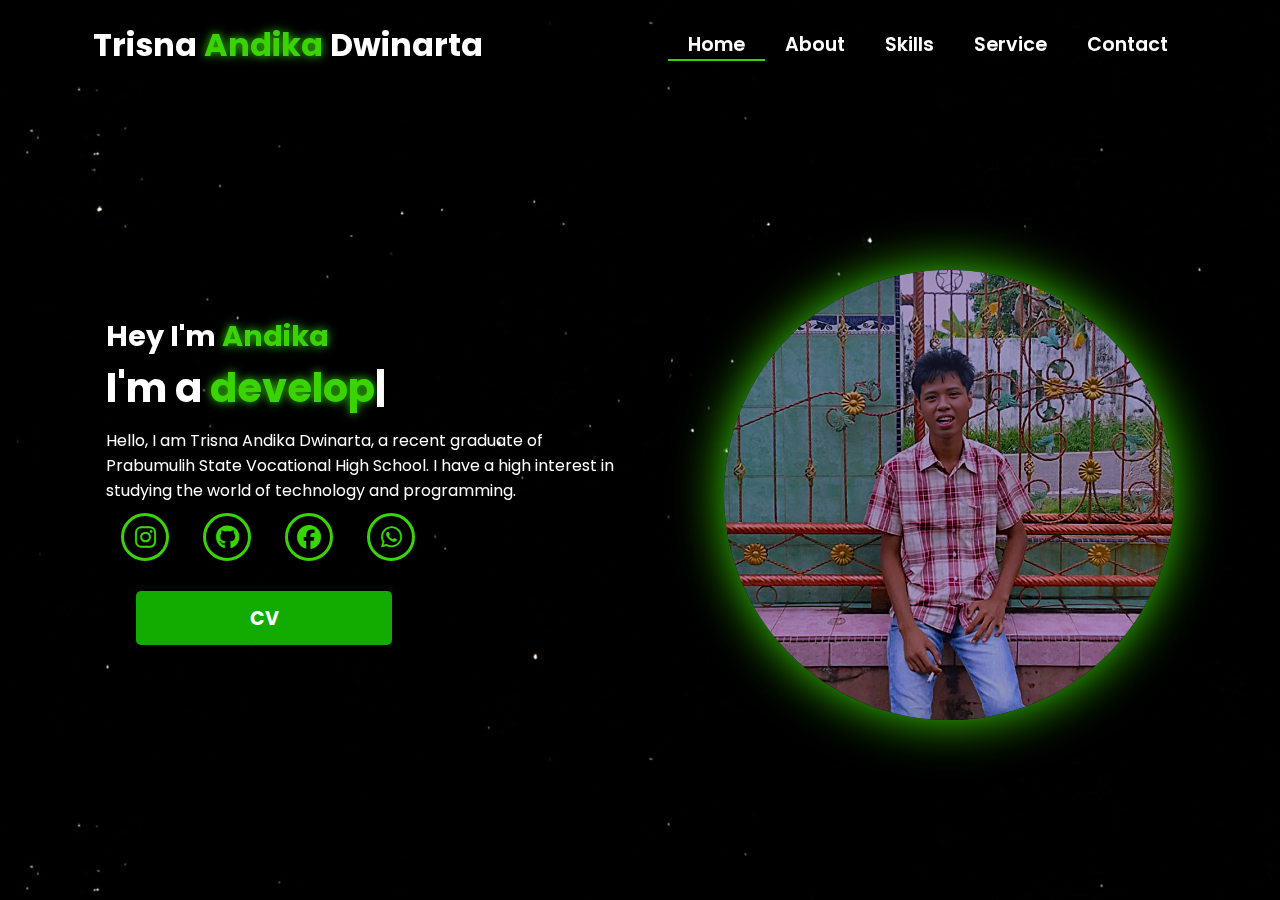
<file: index.html>
<!DOCTYPE html>
<html lang="en">
  <head>
    <!-- Pengaturan karakter encoding untuk mendukung semua karakter Unicode -->
    <meta charset="UTF-8" />

    <!-- Pengaturan viewport untuk responsivitas pada perangkat mobile -->
    <meta name="viewport" content="width=device-width, initial-scale=1.0" />

    <!-- 
      Import Font Awesome untuk ikon sosial media dan navigasi
      Versi 6.5.1 dipilih untuk fitur dan ikon terbaru 
    -->
    <link
      rel="stylesheet"
      href="https://cdnjs.cloudflare.com/ajax/libs/font-awesome/6.5.1/css/all.min.css"
    />
    <link rel="shortcut icon" href="img/zoro.jpg" type="image/x-icon" />

    <!-- 
      Import AOS (Animate On Scroll) library
      Digunakan untuk membuat animasi scroll yang menarik 
    -->
    <link rel="stylesheet" href="https://unpkg.com/aos@next/dist/aos.css" />

    <!-- Import file CSS custom untuk styling tambahan -->
    <link rel="stylesheet" href="css/style.css" />
    <title>Andika | Portfolio</title>
  </head>

  <body>
    <!-- 
      Navigation Section
      - Menggunakan sistem grid untuk layout
      - Includes logo dan menu navigasi
      - Responsive dengan hamburger menu untuk mobile 
    -->
    <nav>
      <div class="nav-container">
        <!-- 
              Logo dengan animasi zoom-in
              data-aos-duration: 1500ms untuk animasi yang smooth 
            -->
        <div class="logo" data-aos="zoom-in" data-aos-duration="1500">
          Trisna <span>Andika</span> Dwinarta
        </div>

        <!-- 
              Navigation Links
              - Menggunakan fade-up animation dengan delays bertingkat
              - Active class untuk halaman yang sedang aktif 
            -->
        <div class="links">
          <div
            class="link active"
            data-aos="fade-up"
            data-aos-duration="1500"
            data-aos-delay="100"
          >
            <a href="index.html">Home</a>
          </div>
          <div
            class="link"
            data-aos="fade-up"
            data-aos-duration="1500"
            data-aos-delay="200"
          >
            <a href="about.html">About</a>
          </div>
          <div
            class="link"
            data-aos="fade-up"
            data-aos-duration="1500"
            data-aos-delay="300"
          >
            <a href="skill.html">Skills</a>
          </div>
          <div
            class="link"
            data-aos="fade-up"
            data-aos-duration="1500"
            data-aos-delay="400"
          >
            <a href="service.html">Service</a>
          </div>
          <div
            class="link"
            data-aos="fade-up"
            data-aos-duration="1500"
            data-aos-delay="500"
          >
            <a href="contact.html">Contact</a>
          </div>
        </div>
      </div>

      <!-- 
          Hamburger Menu Icon
          - Muncul pada tampilan mobile
          - Menggunakan Font Awesome icon
          - onClick handler untuk membuka menu 
        -->
      <i class="fa-solid fa-bars hamburg" onclick="hamburg()"></i>

      <!-- 
          Dropdown Menu untuk Mobile
          - Berisi link navigasi yang sama
          - Muncul ketika hamburger menu diklik
          - Includes tombol close (x) 
        -->
      <div class="dropdown">
        <div class="links">
          <a href="index.html">Home</a>
          <a href="about.html">About</a>
          <a href="skill.html">Skills</a>
          <a href="service.html">Service</a>
          <a href="contact.html">Contact</a>
          <i class="fa-solid fa-xmark cancel" onclick="cancel()"></i>
        </div>
      </div>
    </nav>

    <!-- 
      Main Content Section
      - Menggunakan grid untuk layout dua kolom
      - Includes teks intro dan gambar profil 
    -->
    <section>
      <div class="main-container">
        <!-- 
              Content Container
              - Berisi heading, typewriter effect, dan social links
              - Setiap elemen memiliki animasi AOS yang berbeda 
            -->
        <div class="content">
          <!-- Heading dengan fade-left animation -->
          <h1
            data-aos="fade-left"
            data-aos-duration="1500"
            data-aos-delay="700"
          >
            Hey I'm <span>Andika</span>
          </h1>

          <!-- 
                  Typewriter Effect
                  - Menggunakan JavaScript untuk animasi ketik
                  - Fade-right animation untuk container 
                -->
          <div
            data-aos="fade-right"
            data-aos-duration="1500"
            data-aos-delay="900"
            class="typewriter"
          >
            I'm a <span class="typewriter-text"></span><label for="">|</label>
          </div>

          <!-- Paragraf deskripsi dengan flip-down animation -->
          <p
            data-aos="flip-down"
            data-aos-duration="1500"
            data-aos-delay="1100"
          >
            Hello, I am Trisna Andika Dwinarta, a recent graduate of Prabumulih
            State Vocational High School. I have a high interest in studying the
            world of technology and programming.
          </p>

          <!-- 
                  Social Media Links
                  - Menggunakan Font Awesome icons
                  - Fade-up animation dengan delays bertingkat 
                -->
          <div class="social-links">
            <a
              href="https://instagram.com/andika.instaa"
              target="_blank"
              data-aos="fade-up"
              data-aos-duration="1500"
              data-aos-delay="1300"
              ><i class="fa-brands fa-instagram"></i
            ></a>
            <a
              href="https://www.github.com/trisnaand1ka"
              target="_blank"
              data-aos="fade-up"
              data-aos-duration="1500"
              data-aos-delay="1400"
              ><i class="fa-brands fa-github"></i
            ></a>
            <a
              href="https://www.facebook.com/trisnaandikaaa?locale=id_ID"
              target="_blank"
              data-aos="fade-up"
              data-aos-duration="1500"
              data-aos-delay="1500"
              ><i class="fa-brands fa-facebook"></i
            ></a>
            <a
              href="https://wa.me/6283874185672"
              target="_blank"
              data-aos="fade-up"
              data-aos-duration="1500"
              data-aos-delay="1600"
              ><i class="fa-brands fa-whatsapp"></i
            ></a>
          </div>

          <!-- 
                  Download CV Button
                  - Zoom-out animation dengan delay terpanjang
                  - Styling didefinisikan di CSS 
                -->
          <div
            class="btn"
            data-aos="zoom-out"
            data-aos-duration="1500"
            data-aos-delay="1800"
          >
            <a href="https://trisnaand1ka.github.io/cvResume/" target="_blank">
              <button>CV</button>
            </a>
          </div>
        </div>

        <!-- 
              Image Container
              - Menggunakan zoom-in animation
              - Durasi lebih panjang (3000ms) untuk efek dramatic 
            -->
        <div class="image" data-aos="zoom-in" data-aos-duration="3000">
          <img src="img/zoro.jpg" alt="" />
        </div>
      </div>
    </section>

    <!-- 
      Script Imports
      - AOS library untuk animasi
      - Custom JavaScript untuk fungsionalitas tambahan 
    -->
    <script src="https://unpkg.com/aos@next/dist/aos.js"></script>
    <script>
      // Inisialisasi AOS dengan offset 0 untuk trigger tepat waktu
      AOS.init({ offset: 0 });
    </script>
    <script src="./js/script.js"></script>
  </body>
</html>
</file>
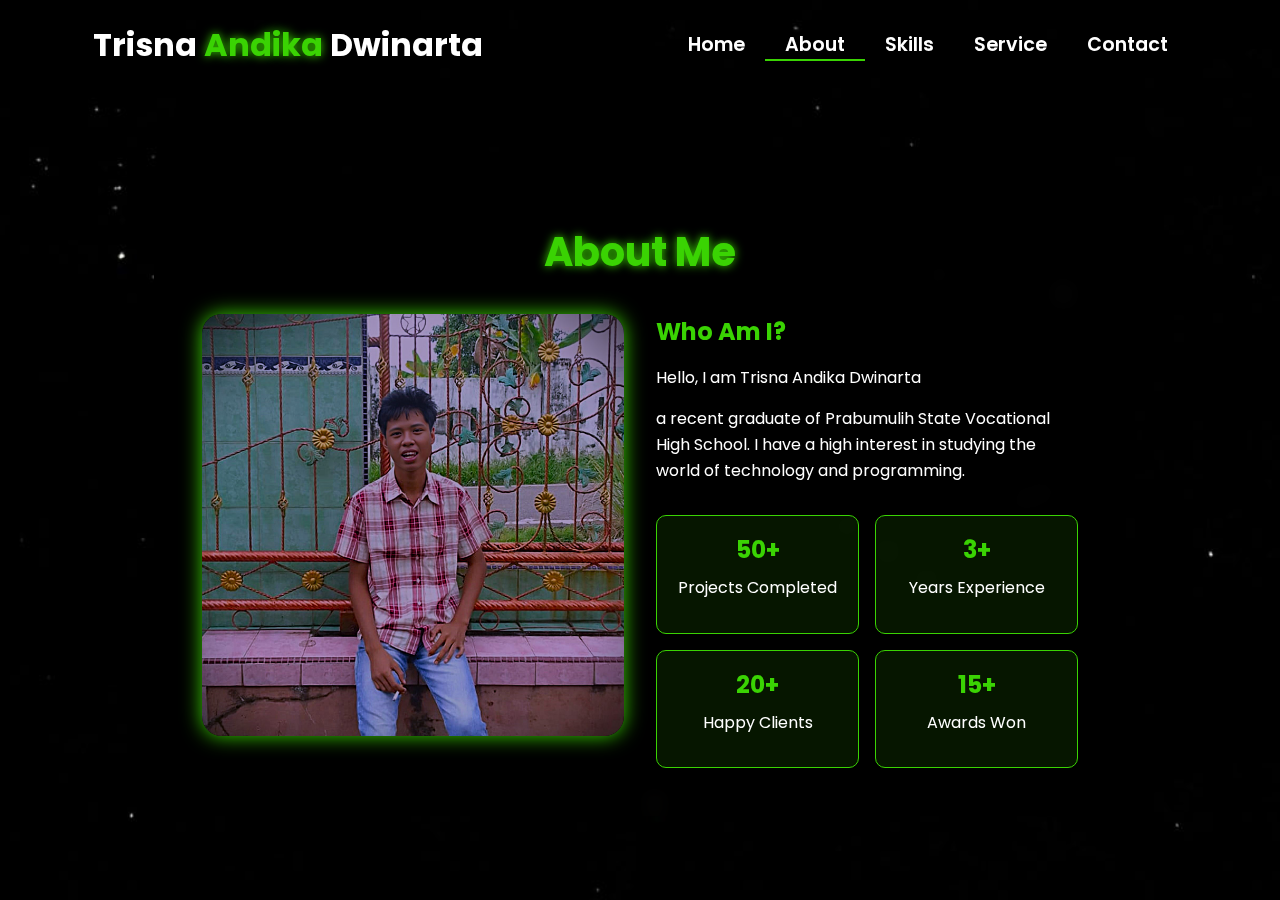
<file: about.html>
<!-- Subscribe Tamzidan Madiyin di YouTube -->

<!DOCTYPE html>
<html lang="en">

<head>
    <meta charset="UTF-8">
    <meta name="viewport" content="width=device-width, initial-scale=1.0">

    <!-- Link ke Font Awesome untuk ikon -->
    <link rel="stylesheet" href="https://cdnjs.cloudflare.com/ajax/libs/font-awesome/6.5.1/css/all.min.css">
    <link rel="shortcut icon" href="img/zoro.jpg" type="image/x-icon" />

    <!-- Link ke library animasi AOS -->
    <link rel="stylesheet" href="https://unpkg.com/aos@next/dist/aos.css" />

    <!-- CSS internal untuk styling halaman -->
    <style>
        /* 
          Import Google Font Poppins
          Font weight yang diimport: 100, 200, 300, 400, 500, 600 
        */
        @import url("https://fonts.googleapis.com/css2?family=Poppins:wght@100;200;300;400;500;600&display=swap");

        /* Reset CSS dan pengaturan default */
        * {
            padding: 0;
            margin: 0;
            font-family: "Poppins", sans-serif;
            box-sizing: border-box;
        }

        /* 
          Styling untuk body
          - Menggunakan background image
          - Cover seluruh viewport
          - Mencegah horizontal scroll
        */
        body {
            width: 100%;
            min-height: 100vh;
            background-image: url("./img/background.jpg");
            background-size: cover;
            overflow-x: hidden;
            position: relative;
        }

        /* 
          Navbar styling
          - Fixed height 10vh
          - Posisi relative untuk positioning yang tepat
          - z-index tinggi agar selalu di atas konten lain
        */
        nav {
            width: 100%;
            height: 10vh;
            position: sticky;
            position: relative;
            /* Ubah dari sticky ke relative */
            z-index: 1000;
            /* Tambahkan z-index tinggi untuk nav */
        }

        /* Container untuk konten navbar */
        .nav-container {
            width: 100%;
            height: 100%;
            display: flex;
            justify-content: space-around;
            align-items: center;
        }

        /* 
          Logo styling
          - Warna putih dengan ukuran 2rem
          - Text shadow untuk efek glow pada span 
        */
        .logo {
            color: white;
            font-size: 2rem;
            font-weight: bold;
        }

        .logo span {
            color: rgb(58, 211, 3);
            text-shadow: 0 0 10px rgb(58, 211, 3);
        }

        /* 
          Hamburger dan Cancel button styling
          - Hanya muncul di mobile view
          - Posisi absolute di kanan atas
        */
        .hamburg,
        .cancel {
            cursor: pointer;
            position: absolute;
            right: 15px;
            top: 10px;
            color: white;
            display: none;
            font-size: clamp(2.5rem, 0.5rem + 5vw, 3rem);
        }

        /* 
          Navigation links container
          - Flex layout untuk alignment horizontal
        */
        .nav-container .links {
            display: flex;
        }

        /* 
          Individual navigation links
          - Spacing dan styling untuk tiap link
          - Hover effect dengan border bottom
        */
        .nav-container .links a {
            font-size: 1.2rem;
            color: white;
            margin: 0 20px;
            text-decoration: none;
            font-weight: 550;
            transition: 0.3s linear;
        }

        .nav-container .links a:hover {
            color: rgb(58, 211, 3);
            border-bottom: 2px solid rgb(58, 211, 3);
        }

        /* Styling untuk link aktif */
        .nav-container .links .active {
            color: rgb(58, 211, 3);
            border-bottom: 2px solid rgb(58, 211, 3);
        }

        /* 
          Dropdown menu untuk mobile view
          - Fixed positioning dengan transform untuk animasi
          - Backdrop filter untuk efek blur
        */
        .dropdown {
            z-index: 1000;
            position: fixed;
            top: 0;
            left: 0;
            right: 0;
            transform: translateY(-500px);
            width: 100%;
            height: auto;
            backdrop-filter: blur(4px) brightness(40%);
            box-shadow: 0 0 20px black;
            transition: 0.2s linear;
        }

        .dropdown .links a {
            display: flex;
            color: white;
            text-decoration: none;
            padding: 15px 0;
            justify-content: center;
            align-items: center;
            transition: 0.2s linear;
        }

        .dropdown .links a:hover {
            background-color: rgb(58, 211, 3);
        }

        /* About Section Styles */
        .about-container {
            width: 100%;
            min-height: 90vh;
            display: flex;
            justify-content: center;
            align-items: center;
            padding: 2rem;
            position: relative;
            z-index: 1;
        }

        .about-content {
            width: 80%;
            max-width: 1200px;
            background: rgba(0, 0, 0, 0.7);
            backdrop-filter: blur(10px);
            border-radius: 20px;
            padding: 3rem;
            color: white;
            /* box-shadow: 0 0 30px rgba(58, 211, 3, 0.3); */
        }

        .about-header {
            text-align: center;
            margin-bottom: 2rem;
        }

        .about-header h1 {
            font-size: 2.5rem;
            color: rgb(58, 211, 3);
            text-shadow: 0 0 10px rgb(58, 211, 3);
            margin-bottom: 1rem;
        }

        .about-grid {
            display: grid;
            grid-template-columns: 1fr 1fr;
            gap: 2rem;
        }

        .about-image {
            width: 100%;
            aspect-ratio: 1;
            border-radius: 20px;
            overflow: hidden;
            box-shadow: 0 0 20px rgb(58, 211, 3);
        }

        .about-image img {
            width: 100%;
            height: 100%;
            object-fit: cover;
        }

        .about-text h2 {
            color: rgb(58, 211, 3);
            margin-bottom: 1rem;
        }

        .about-text p {
            line-height: 1.6;
            margin-bottom: 1rem;
        }

        .stats {
            display: grid;
            grid-template-columns: repeat(2, 1fr);
            gap: 1rem;
            margin-top: 2rem;
        }

        .stat-item {
            background: rgba(58, 211, 3, 0.1);
            padding: 1rem;
            border-radius: 10px;
            text-align: center;
            border: 1px solid rgb(58, 211, 3);
            cursor: pointer;
        }

        .stat-item h3 {
            color: rgb(58, 211, 3);
            font-size: 1.5rem;
            margin-bottom: 0.5rem;
        }

        .content-grid {
            display: grid;
            grid-template-columns: repeat(auto-fit, minmax(280px, 1fr));
            gap: 2rem;
            padding: 2rem 0;
        }

        .content-card {
            background: rgba(58, 211, 3, 0.1);
            border-radius: 15px;
            overflow: hidden;
            transition: all 0.3s ease;
            cursor: pointer;
        }

        .content-card:hover {
            transform: translateY(-5px);
            box-shadow: 0 5px 15px rgba(58, 211, 3, 0.3);
        }

        .card-image {
            width: 100%;
            height: 200px;
            overflow: hidden;
        }

        .card-image img {
            width: 100%;
            height: 100%;
            object-fit: cover;
        }

        .card-info {
            padding: 1.5rem;
        }

        .card-info h3 {
            color: rgb(58, 211, 3);
            margin-bottom: 0.5rem;
        }

        .card-info p {
            font-size: 0.9rem;
            margin-bottom: 1rem;
        }

        .card-info .technologies {
            display: flex;
            flex-wrap: wrap;
            gap: 0.5rem;
            margin-top: 1rem;
        }

        .technology-tag {
            background: rgba(58, 211, 3, 0.2);
            padding: 0.3rem 0.8rem;
            border-radius: 15px;
            font-size: 0.8rem;
            color: rgb(58, 211, 3);
        }

        .back-button {
            display: inline-block;
            padding: 0.8rem 1.5rem;
            background: rgb(58, 211, 3);
            color: white;
            border-radius: 5px;
            text-decoration: none;
            margin-bottom: 2rem;
            transition: all 0.3s ease;
        }

        .back-button:hover {
            background: rgb(45, 165, 2);
            transform: translateY(-2px);
        }

        .award-icon {
            font-size: 2rem;
            color: rgb(58, 211, 3);
            margin-bottom: 1rem;
        }

        .client-testimonial {
            font-style: italic;
            margin-top: 1rem;
            padding: 1rem;
            background: rgba(58, 211, 3, 0.05);
            border-radius: 10px;
        }



        @media (max-width: 884px) {
            .about-grid {
                grid-template-columns: 1fr;
            }

            nav .logo {
                position: absolute;
                top: 16px;
                left: 15px;
                font-size: 1.5rem;
            }

            .nav-container .links {
                display: none;
            }

            .hamburg,
            .cancel {
                display: block;
            }
        }

        @media (max-width: 440px) {
            .about-container {
                padding: 1rem;
            }

            .about-content {
                width: 95%;
                /* Memperbesar width untuk layar kecil */
                padding: 1.5rem;
            }

            .about-header h1 {
                font-size: 1.8rem;
                /* Mengurangi ukuran judul */
            }

            .about-text h2 {
                font-size: 1.4rem;
                /* Mengurangi ukuran sub-judul */
            }

            .about-text p {
                font-size: 0.9rem;
                /* Mengurangi ukuran teks */
                line-height: 1.4;
            }

            .about-image {
                width: 100%;
                max-height: 250px;
                /* Membatasi tinggi gambar */
            }

            .stats {
                grid-template-columns: repeat(2, 1fr);
                /* Tetap 2 kolom tapi lebih kecil */
                gap: 0.8rem;
            }

            .stat-item {
                padding: 0.8rem;
            }

            .stat-item h3 {
                font-size: 1.2rem;
                /* Mengurangi ukuran angka statistik */
            }

            .stat-item p {
                font-size: 0.8rem;
                /* Mengurangi ukuran teks statistik */
            }

            /* Menyesuaikan padding untuk link statistik */
            .stat-item a {
                padding: 0.5rem;
                display: block;
            }
        }
    </style>
    <title>About - Portfolio Website</title>
</head>

<body>

    <!-- Navigasi -->
    <nav>
        <div class="nav-container">
            <div class="logo" data-aos="zoom-in" data-aos-duration="1500">
                Trisna <span>Andika</span> Dwinarta
            </div>
            <div class="links">
                <div class="link" data-aos="fade-up" data-aos-duration="1500" data-aos-delay="100"><a
                        href="index.html">Home</a></div>
                <div class="link active" data-aos="fade-up" data-aos-duration="1500" data-aos-delay="200"><a
                        href="about.html">About</a></div>
                <div class="link" data-aos="fade-up" data-aos-duration="1500" data-aos-delay="300"><a
                        href="skill.html">Skills</a></div>
                <div class="link" data-aos="fade-up" data-aos-duration="1500" data-aos-delay="400"><a
                        href="service.html">Service</a></div>
                <div class="link" data-aos="fade-up" data-aos-duration="1500" data-aos-delay="500"><a
                        href="contact.html">Contact</a></div>
            </div>
        </div>
        <i class="fa-solid fa-bars hamburg" onclick="hamburg()"></i>
        <div class="dropdown">
            <div class="links">
                <a href="index.html">Home</a>
                <a href="about.html">About</a>
                <a href="skill.html">Skills</a>
                <a href="service.html">Service</a>
                <a href="contact.html">Contact</a>
                <i class="fa-solid fa-xmark cancel" onclick="cancel()"></i>
            </div>
        </div>
    </nav>

    <!-- Konten utama halaman About -->
    <div class="about-container">
        <div class="about-content" id="aboutContent">
            <!-- Bagian header -->
            <div class="about-header" data-aos="fade-down" data-aos-duration="1500">
                <h1>About Me</h1>
            </div>

            <!-- Grid untuk gambar dan teks deskripsi -->
            <div class="about-grid">
                <div class="about-image" data-aos="fade-right" data-aos-duration="1500">
                    <img src="img/zoro.jpg" alt="About Image">
                </div>
                <div class="about-text" data-aos="fade-left" data-aos-duration="1500">
                    <h2>Who Am I?</h2>
                    <p>Hello, I am Trisna Andika Dwinarta</p>
                    <p> a recent graduate of Prabumulih
            State Vocational High School. I have a high interest in studying the
            world of technology and programming.</p>
                    <div class="stats">
                        <div class="stat-item" data-aos="zoom-in" data-aos-duration="1500" data-aos-delay="200"
                            onclick="showProjects()">
                            <h3>50+</h3>
                            <p>Projects Completed</p>
                        </div>
                        <div class="stat-item" data-aos="zoom-in" data-aos-duration="1500" data-aos-delay="400"
                            onclick="showExperience()">
                            <h3>3+</h3>
                            <p>Years Experience</p>
                        </div>
                        <div class="stat-item" data-aos="zoom-in" data-aos-duration="1500" data-aos-delay="600"
                            onclick="showClients()">
                            <h3>20+</h3>
                            <p>Happy Clients</p>
                        </div>
                        <div class="stat-item" data-aos="zoom-in" data-aos-duration="1500" data-aos-delay="800"
                            onclick="showAwards()">
                            <h3>15+</h3>
                            <p>Awards Won</p>
                        </div>
                    </div>
                </div>
            </div>
        </div>

        <!-- Link ke library animasi AOS -->
        <script src="https://unpkg.com/aos@next/dist/aos.js"></script>

        <!-- JavaScript untuk interaksi dan animasi halaman -->
        <script>

            // Inisialisasi library AOS
            AOS.init({ offset: 0 });

            // Fungsi untuk menampilkan menu hamburger
            function hamburg() {
                const navbar = document.querySelector(".dropdown")
                navbar.style.transform = "translateY(0px)"
            }

            // Fungsi untuk menyembunyikan menu hamburger
            function cancel() {
                const navbar = document.querySelector(".dropdown")
                navbar.style.transform = "translateY(-500px)"
            }

            // Fungsi untuk menampilkan daftar Project
            function showProjects() {
                const aboutContent = document.getElementById('aboutContent');
                aboutContent.innerHTML = `
                <a href="about.html" class="back-button" onclick="restoreInitialContent()">
                    <i class="fas fa-arrow-left"></i> Back
                </a>
                <div class="about-header" data-aos="fade-down" data-aos-duration="1500">
                    <h1>My Projects</h1>
                </div>
                <div class="content-grid">
                    ${generateProjectCards()}
                </div>
            `;
                AOS.refresh();
            }

            // Fungsi untuk menampilkan daftar Experience
            function showExperience() {
                const aboutContent = document.getElementById('aboutContent');
                aboutContent.innerHTML = `
                <a href="about.html" class="back-button" onclick="restoreInitialContent()">
                    <i class="fas fa-arrow-left"></i> Back
                </a>
                <div class="about-header" data-aos="fade-down" data-aos-duration="1500">
                    <h1>My Experience</h1>
                </div>
                <div class="content-grid">
                    ${generateExperienceCards()}
                </div>
            `;
                AOS.refresh();
            }

            // Fungsi untuk menampilkan daftar Clients
            function showClients() {
                const aboutContent = document.getElementById('aboutContent');
                aboutContent.innerHTML = `
                <a href="about.html" class="back-button" onclick="restoreInitialContent()">
                    <i class="fas fa-arrow-left"></i> Back
                </a>
                <div class="about-header" data-aos="fade-down" data-aos-duration="1500">
                    <h1>Client Success Stories</h1>
                </div>
                <div class="content-grid">
                    ${generateClientCards()}
                </div>
            `;
                AOS.refresh();
            }

            // Fungsi untuk menampilkan daftar Awards
            function showAwards() {
                const aboutContent = document.getElementById('aboutContent');
                aboutContent.innerHTML = `
                <a href="about.html" class="back-button" onclick="restoreInitialContent()">
                    <i class="fas fa-arrow-left"></i> Back
                </a>
                <div class="about-header" data-aos="fade-down" data-aos-duration="1500">
                    <h1>Awards & Recognition</h1>
                </div>
                <div class="content-grid">
                    ${generateAwardCards()}
                </div>
            `;
                AOS.refresh();
            }

            // Fungsi pembantu untuk menghasilkan kartu project
            function generateProjectCards() {
                const projects = [
                    {
                        title: "E-Commerce Platform",
                        image: "img/projek.png",
                        description: "A full-stack e-commerce solution with payment integration",
                        technologies: ["React", "Node.js", "MongoDB"]
                    },
                    {
                        title: "Portfolio Website",
                        image: "img/projek.png",
                        description: "Responsive portfolio website with modern animations",
                        technologies: ["HTML", "CSS", "JavaScript"]
                    },
                    {
                        title: "Task Management App",
                        image: "img/projek.png",
                        description: "Mobile-first task management application",
                        technologies: ["Vue.js", "Firebase"]
                    }
                    // Add more projects as needed
                ];

                return projects.map(project => `
                <div class="content-card" data-aos="fade-up">
                    <div class="card-image">
                        <img src="${project.image}" alt="${project.title}">
                    </div>
                    <div class="card-info">
                        <h3>${project.title}</h3>
                        <p>${project.description}</p>
                        <div class="technologies">
                            ${project.technologies.map(tech => `
                                <span class="technology-tag">${tech}</span>
                            `).join('')}
                        </div>
                    </div>
                </div>
            `).join('');
            }

            // Fungsi pembantu untuk menghasilkan kartu experience
            function generateExperienceCards() {
                const experiences = [
                    {
                        title: "Senior Web Developer",
                        company: "Tech Solutions Inc.",
                        period: "2021 - Present",
                        description: "Leading frontend development team and implementing modern web solutions"
                    },
                    {
                        title: "Frontend Developer",
                        company: "Digital Agency",
                        period: "2019 - 2021",
                        description: "Developed responsive websites and web applications"
                    }
                    // Add more experiences as needed
                ];

                return experiences.map(exp => `
                <div class="content-card" data-aos="fade-up">
                    <div class="card-info">
                        <h3>${exp.title}</h3>
                        <h4>${exp.company}</h4>
                        <p class="period">${exp.period}</p>
                        <p>${exp.description}</p>
                    </div>
                </div>
            `).join('');
            }

            // Fungsi pembantu untuk menghasilkan kartu client
            function generateClientCards() {
                const clients = [
                    {
                        name: "Ell Udin",
                        company: "Innovation Corp",
                        image: "img/projek.png",
                        testimonial: "Outstanding work on our company website redesign!"
                    },
                    {
                        name: "Ell Ucup",
                        company: "Tech Startup",
                        image: "img/projek.png",
                        testimonial: "Delivered our app ahead of schedule with excellent quality"
                    }
                    // Add more clients as needed
                ];

                return clients.map(client => `
                <div class="content-card" data-aos="fade-up">
                    <div class="card-image">
                        <img src="${client.image}" alt="${client.name}">
                    </div>
                    <div class="card-info">
                        <h3>${client.name}</h3>
                        <h4>${client.company}</h4>
                        <p class="client-testimonial">"${client.testimonial}"</p>
                    </div>
                </div>
            `).join('');
            }

            // Fungsi pembantu untuk menghasilkan kartu award
            function generateAwardCards() {
                const awards = [
                    {
                        title: "Best Web Design",
                        organization: "Design Awards 2023",
                        description: "Recognition for exceptional web design and user experience"
                    },
                    {
                        title: "Innovation Award",
                        organization: "Tech Summit 2022",
                        description: "Awarded for innovative use of emerging technologies"
                    }
                    // Add more awards as needed
                ];

                return awards.map(award => `
                <div class="content-card" data-aos="fade-up">
                    <div class="card-info">
                        <div class="award-icon">
                            <i class="fas fa-trophy"></i>
                        </div>
                        <h3>${award.title}</h3>
                        <h4>${award.organization}</h4>
                        <p>${award.description}</p>
                    </div>
                </div>
            `).join('');
            }

            // Fungsi untuk mengembalikan konten awal
            function restoreInitialContent() {
                const aboutContent = document.getElementById('aboutContent');
                aboutContent.innerHTML = `
                <div class="about-header" data-aos="fade-down" data-aos-duration="1500">
                    <h1>About Me</h1>
                </div>
                <div class="about-grid">
                    <div class="about-image" data-aos="fade-right" data-aos-duration="1500">
                        <img src="img/zoro.jpg" alt="About Image">
                    </div>
                    <div class="about-text" data-aos="fade-left" data-aos-duration="1500">
                        <h2>Who Am I?</h2>
                        <p>I'm a passionate developer and designer with a keen eye for detail and a drive for creating
                            innovative digital solutions. With expertise in web development, UI/UX design, and content
                            creation, I bring ideas to life through code and creativity.</p>
                        <p>My journey in technology began with a simple curiosity and has evolved into a professional
                            pursuit of excellence in digital craftsmanship.</p>

                        <div class="stats">
                            <div class="stat-item" data-aos="zoom-in" data-aos-duration="1500" data-aos-delay="200" onclick="showProjects()">
                                <h3>50+</h3>
                                <p>Projects Completed</p>
                            </div>
                            <div class="stat-item" data-aos="zoom-in" data-aos-duration="1500" data-aos-delay="400" onclick="showExperience()">
                                <h3>3+</h3>
                                <p>Years Experience</p>
                            </div>
                            <div class="stat-item" data-aos="zoom-in" data-aos-duration="1500" data-aos-delay="600" onclick="showClients()">
                                <h3>20+</h3>
                                <p>Happy Clients</p>
                            </div>
                            <div class="stat-item" data-aos="zoom-in" data-aos-duration="1500" data-aos-delay="800" onclick="showAwards()">
                                <h3>15+</h3>
                                <p>Awards Won</p>
                            </div>
                        </div>
                    </div>
                </div>
            `;
                AOS.refresh();
            }

        </script>
</body>

</html>

<!-- Subscribe Tamzidan Madiyin di YouTube -->
</file>
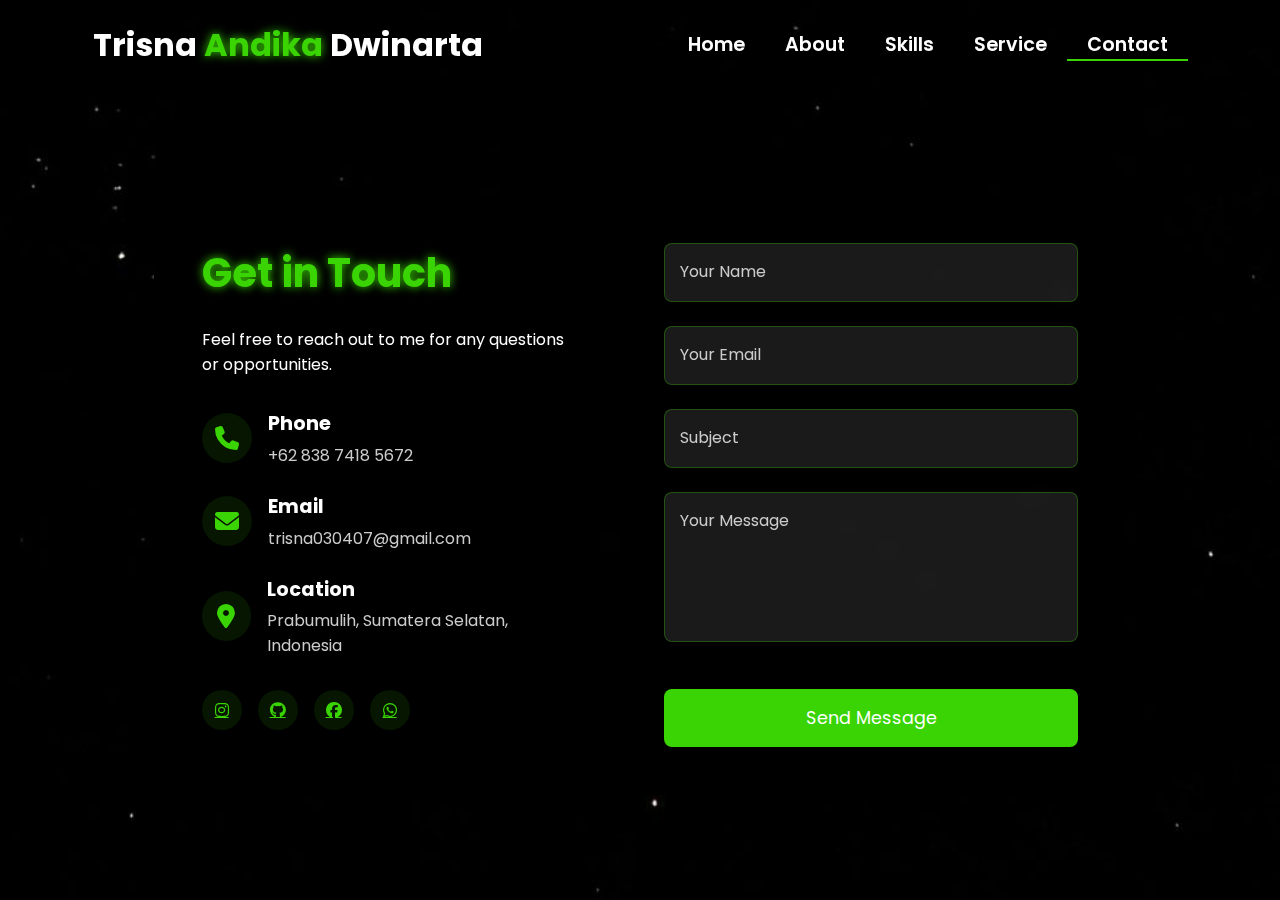
<file: contact.html>
<!-- Subscribe Tamzidan Madiyin di YouTube -->
<!DOCTYPE html>
<html lang="en">
  <head>
    <meta charset="UTF-8" />
    <meta name="viewport" content="width=device-width, initial-scale=1.0" />
    <link
      rel="stylesheet"
      href="https://cdnjs.cloudflare.com/ajax/libs/font-awesome/6.5.1/css/all.min.css"
    />
    <link rel="shortcut icon" href="img/zoro.jpg" type="image/x-icon" />
    <link rel="stylesheet" href="https://unpkg.com/aos@next/dist/aos.css" />
    <style>
      @import url("https://fonts.googleapis.com/css2?family=Poppins:wght@100;200;300;400;500;600&display=swap");

      * {
        padding: 0;
        margin: 0;
        font-family: "Poppins", sans-serif;
        box-sizing: border-box;
      }

      body {
        width: 100%;
        height: 100vh;
        background-image: url("./img/background.jpg");
        background-size: cover;
        overflow: auto;
        position: relative;
      }

      nav {
        width: 100%;
        height: 10vh;
        position: relative;
        z-index: 1000;
      }

      .nav-container {
        width: 100%;
        height: 100%;
        display: flex;
        justify-content: space-around;
        align-items: center;
      }

      .logo {
        color: white;
        font-size: 2rem;
        font-weight: bold;
      }

      .logo span {
        color: rgb(58, 211, 3);
        text-shadow: 0 0 10px rgb(58, 211, 3);
      }

      .hamburg,
      .cancel {
        cursor: pointer;
        position: absolute;
        right: 15px;
        top: 10px;
        color: white;
        display: none;
        font-size: clamp(2.5rem, 0.5rem + 5vw, 3rem);
      }

      .nav-container .links {
        display: flex;
      }

      .nav-container .links a {
        font-size: 1.2rem;
        color: white;
        margin: 0 20px;
        text-decoration: none;
        font-weight: 550;
        transition: 0.3s linear;
      }

      .nav-container .links a:hover {
        color: rgb(58, 211, 3);
        border-bottom: 2px solid rgb(58, 211, 3);
      }

      .nav-container .links .active {
        color: rgb(58, 211, 3);
        border-bottom: 2px solid rgb(58, 211, 3);
      }

      .dropdown {
        z-index: 1000;
        position: fixed;
        top: 0;
        left: 0;
        right: 0;
        transform: translateY(-500px);
        width: 100%;
        height: auto;
        backdrop-filter: blur(4px) brightness(40%);
        box-shadow: 0 0 20px black;
        transition: 0.2s linear;
      }

      .dropdown .links a {
        display: flex;
        color: white;
        text-decoration: none;
        padding: 15px 0;
        justify-content: center;
        align-items: center;
        transition: 0.2s linear;
      }

      .dropdown .links a:hover {
        background-color: rgb(58, 211, 3);
      }

      /* Contact Section Styles */
      .contact-container {
        width: 100%;
        min-height: 90vh;
        display: flex;
        justify-content: center;
        align-items: center;
        padding: 2rem;
      }

      .contact-content {
        width: 80%;
        max-width: 1200px;
        background: rgba(0, 0, 0, 0.7);
        backdrop-filter: blur(10px);
        border-radius: 20px;
        padding: 3rem;
        color: white;
        display: grid;
        grid-template-columns: 1fr 1fr;
        gap: 3rem;
      }

      .contact-info {
        padding-right: 2rem;
      }

      .contact-header h1 {
        font-size: 2.5rem;
        color: rgb(58, 211, 3);
        text-shadow: 0 0 10px rgb(58, 211, 3);
        margin-bottom: 1.5rem;
      }

      .contact-details {
        margin-top: 2rem;
      }

      .contact-item {
        display: flex;
        align-items: center;
        margin-bottom: 1.5rem;
      }

      .contact-icon {
        width: 50px;
        height: 50px;
        background: rgba(58, 211, 3, 0.1);
        border-radius: 50%;
        display: flex;
        justify-content: center;
        align-items: center;
        margin-right: 1rem;
      }

      .contact-icon i {
        font-size: 1.5rem;
        color: rgb(58, 211, 3);
      }

      .contact-text h3 {
        font-size: 1.2rem;
        margin-bottom: 0.3rem;
      }

      .contact-text p {
        color: #cccccc;
      }

      .contact-form form {
        display: flex;
        flex-direction: column;
        gap: 1.5rem;
      }

      .form-group {
        position: relative;
      }

      .form-group input,
      .form-group textarea {
        width: 100%;
        padding: 1rem;
        background: rgba(255, 255, 255, 0.1);
        border: 1px solid rgba(58, 211, 3, 0.3);
        border-radius: 8px;
        color: white;
        font-size: 1rem;
        transition: all 0.3s ease;
      }

      .form-group textarea {
        height: 150px;
        resize: none;
      }

      .form-group input:focus,
      .form-group textarea:focus {
        outline: none;
        border-color: rgb(58, 211, 3);
        box-shadow: 0 0 10px rgba(58, 211, 3, 0.3);
      }

      .form-group label {
        position: absolute;
        left: 1rem;
        top: 1rem;
        color: #cccccc;
        transition: all 0.3s ease;
        pointer-events: none;
      }

      .form-group input:focus ~ label,
      .form-group input:valid ~ label,
      .form-group textarea:focus ~ label,
      .form-group textarea:valid ~ label {
        top: -0.5rem;
        left: 0.8rem;
        font-size: 0.8rem;
        padding: 0 0.5rem;
        background: rgba(0, 0, 0, 0.7);
        color: rgb(58, 211, 3);
      }

      .submit-btn {
        padding: 1rem 2rem;
        background: rgb(58, 211, 3);
        border: none;
        border-radius: 8px;
        color: white;
        font-size: 1.1rem;
        cursor: pointer;
        transition: all 0.3s ease;
        margin-top: 1rem;
      }

      .submit-btn:hover {
        background: transparent;
        box-shadow: 0 0 20px rgba(58, 211, 3, 0.5);
        border: 2px solid rgb(58, 211, 3);
      }

      .social-links {
        margin-top: 2rem;
        display: flex;
        gap: 1rem;
      }

      .social-links a {
        width: 40px;
        height: 40px;
        background: rgba(58, 211, 3, 0.1);
        border-radius: 50%;
        display: flex;
        justify-content: center;
        align-items: center;
        color: rgb(58, 211, 3);
        transition: all 0.3s ease;
      }

      .social-links a:hover {
        background: rgb(58, 211, 3);
        color: white;
        transform: translateY(-5px);
        box-shadow: 0 0 15px rgba(58, 211, 3, 0.5);
      }

      @media (max-height: 800px) {
        body {
          height: auto;
          min-height: 100vh;
        }

        .contact-container {
          height: auto;
          min-height: 90vh;
        }
      }

      @media (max-width: 884px) {
        nav .logo {
          position: absolute;
          top: 16px;
          left: 15px;
          font-size: 1.5rem;
        }

        .nav-container .links {
          display: none;
        }

        .hamburg,
        .cancel {
          display: block;
        }

        .contact-content {
          grid-template-columns: 1fr;
          gap: 2rem;
        }

        .contact-info {
          padding-right: 0;
        }
      }

      @media (max-width: 640px) {
        .contact-container {
          padding: 1rem;
        }

        .contact-content {
          width: 95%;
          padding: 1.5rem;
        }

        .contact-header h1 {
          font-size: 2rem;
        }

        .contact-item {
          flex-direction: column;
          text-align: center;
        }

        .contact-icon {
          margin-right: 0;
          margin-bottom: 1rem;
        }
      }
    </style>
    <title>Contact - Portfolio Website</title>
  </head>

  <body>
    <nav>
      <div class="nav-container">
        <div class="logo" data-aos="zoom-in" data-aos-duration="1500">
          Trisna <span>Andika</span> Dwinarta
        </div>
        <div class="links">
          <div
            class="link"
            data-aos="fade-up"
            data-aos-duration="1500"
            data-aos-delay="100"
          >
            <a href="index.html">Home</a>
          </div>
          <div
            class="link"
            data-aos="fade-up"
            data-aos-duration="1500"
            data-aos-delay="200"
          >
            <a href="about.html">About</a>
          </div>
          <div
            class="link"
            data-aos="fade-up"
            data-aos-duration="1500"
            data-aos-delay="300"
          >
            <a href="skill.html">Skills</a>
          </div>
          <div
            class="link"
            data-aos="fade-up"
            data-aos-duration="1500"
            data-aos-delay="400"
          >
            <a href="service.html">Service</a>
          </div>
          <div
            class="link active"
            data-aos="fade-up"
            data-aos-duration="1500"
            data-aos-delay="500"
          >
            <a href="contact.html">Contact</a>
          </div>
        </div>
      </div>
      <i class="fa-solid fa-bars hamburg" onclick="hamburg()"></i>
      <div class="dropdown">
        <div class="links">
          <a href="index.html">Home</a>
          <a href="about.html">About</a>
          <a href="skill.html">Skills</a>
          <a href="service.html">Service</a>
          <a href="contact.html">Contact</a>
          <i class="fa-solid fa-xmark cancel" onclick="cancel()"></i>
        </div>
      </div>
    </nav>

    <div class="contact-container">
      <div class="contact-content">
        <div class="contact-info">
          <div
            class="contact-header"
            data-aos="fade-right"
            data-aos-duration="1500"
          >
            <h1>Get in Touch</h1>
            <p>
              Feel free to reach out to me for any questions or opportunities.
            </p>
          </div>

          <div class="contact-details">
            <div
              class="contact-item"
              data-aos="fade-right"
              data-aos-duration="1500"
              data-aos-delay="200"
            >
              <div class="contact-icon">
                <i class="fas fa-phone"></i>
              </div>
              <div class="contact-text">
                <h3>Phone</h3>
                <p>+62 838 7418 5672</p>
              </div>
            </div>

            <div
              class="contact-item"
              data-aos="fade-right"
              data-aos-duration="1500"
              data-aos-delay="400"
            >
              <div class="contact-icon">
                <i class="fas fa-envelope"></i>
              </div>
              <div class="contact-text">
                <h3>Email</h3>
                <p>trisna030407@gmail.com</p>
              </div>
            </div>

            <div
              class="contact-item"
              data-aos="fade-right"
              data-aos-duration="1500"
              data-aos-delay="600"
            >
              <div class="contact-icon">
                <i class="fas fa-location-dot"></i>
              </div>
              <div class="contact-text">
                <h3>Location</h3>
                <p>Prabumulih, Sumatera Selatan, Indonesia</p>
              </div>
            </div>
          </div>

          <div
            class="social-links"
            data-aos="fade-up"
            data-aos-duration="1500"
            data-aos-delay="800"
          >
            <a href="https://instagram.com/andika.instaa" target="_blank"
              ><i class="fab fa-instagram"></i
            ></a>
            <a href="https://www.github.com/trisnaand1ka" target="_blank"
              ><i class="fab fa-github"></i
            ></a>
            <a
              href="https://www.facebook.com/trisnaandikaaa?locale=id_ID"
              target="_blank"
              ><i class="fab fa-facebook"></i
            ></a>
            <a href="https://wa.me/6283874185672" target="_blank"
              ><i class="fab fa-whatsapp"></i
            ></a>
          </div>
        </div>

        <div
          class="contact-form"
          data-aos="fade-left"
          data-aos-duration="1500"
          data-aos-delay="200"
        >
          <form
            action="https://formspree.io/f/xldlqloy"
            method="POST"
            target="_blank"
          >
            <div class="form-group">
              <input type="text" id="name" name="name" required />
              <label for="name">Your Name</label>
            </div>

            <div class="form-group">
              <input type="email" id="email" name="email" required />
              <label for="email">Your Email</label>
            </div>

            <div class="form-group">
              <input type="text" id="subject" name="subject" required />
              <label for="subject">Subject</label>
            </div>

            <div class="form-group">
              <textarea id="message" name="message" required></textarea>
              <label for="message">Your Message</label>
            </div>

            <button type="submit" class="submit-btn">Send Message</button>
          </form>
        </div>
      </div>
    </div>

    <script src="https://unpkg.com/aos@next/dist/aos.js"></script>
    <script>
      AOS.init({ offset: 0 });
    </script>
    <script src="./js/script.js"></script>
  </body>
</html>
</file>
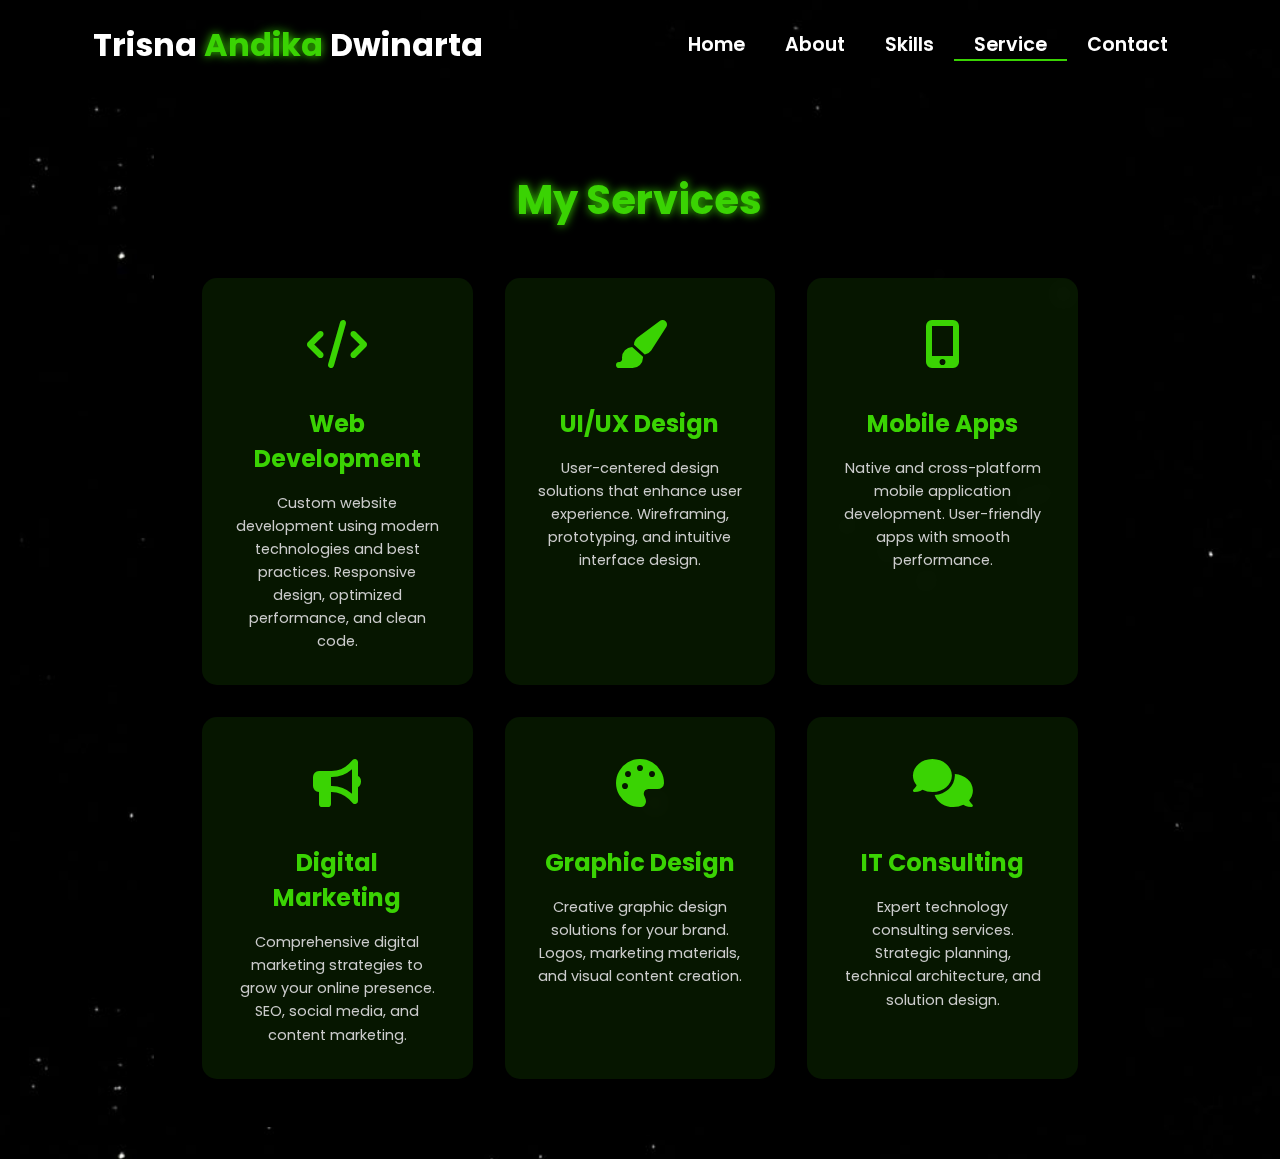
<file: service.html>
<!-- Subscribe Tamzidan Madiyin di YouTube -->

<!DOCTYPE html>
<html lang="en">
  <head>
    <meta charset="UTF-8" />
    <meta name="viewport" content="width=device-width, initial-scale=1.0" />
    <link
      rel="stylesheet"
      href="https://cdnjs.cloudflare.com/ajax/libs/font-awesome/6.5.1/css/all.min.css"
    />
    <link rel="shortcut icon" href="img/zoro.jpg" type="image/x-icon" />
    <link rel="stylesheet" href="https://unpkg.com/aos@next/dist/aos.css" />
    <style>
      @import url("https://fonts.googleapis.com/css2?family=Poppins:wght@100;200;300;400;500;600&display=swap");

      * {
        padding: 0;
        margin: 0;
        font-family: "Poppins", sans-serif;
        box-sizing: border-box;
      }

      body {
        width: 100%;
        height: 100vh;
        background-image: url("./img/background.jpg");
        background-size: cover;
        overflow: auto;
        position: relative;
      }

      nav {
        width: 100%;
        height: 10vh;
        position: relative;
        z-index: 1000;
      }

      .nav-container {
        width: 100%;
        height: 100%;
        display: flex;
        justify-content: space-around;
        align-items: center;
      }

      .logo {
        color: white;
        font-size: 2rem;
        font-weight: bold;
      }

      .logo span {
        color: rgb(58, 211, 3);
        text-shadow: 0 0 10px rgb(58, 211, 3);
      }

      .hamburg,
      .cancel {
        cursor: pointer;
        position: absolute;
        right: 15px;
        top: 10px;
        color: white;
        display: none;
        font-size: clamp(2.5rem, 0.5rem + 5vw, 3rem);
      }

      .nav-container .links {
        display: flex;
      }

      .nav-container .links a {
        font-size: 1.2rem;
        color: white;
        margin: 0 20px;
        text-decoration: none;
        font-weight: 550;
        transition: 0.3s linear;
      }

      .nav-container .links a:hover {
        color: rgb(58, 211, 3);
        border-bottom: 2px solid rgb(58, 211, 3);
      }

      .nav-container .links .active {
        color: rgb(58, 211, 3);
        border-bottom: 2px solid rgb(58, 211, 3);
      }

      .dropdown {
        z-index: 1000;
        position: fixed;
        top: 0;
        left: 0;
        right: 0;
        transform: translateY(-500px);
        width: 100%;
        height: auto;
        backdrop-filter: blur(4px) brightness(40%);
        box-shadow: 0 0 20px black;
        transition: 0.2s linear;
      }

      .dropdown .links a {
        display: flex;
        color: white;
        text-decoration: none;
        padding: 15px 0;
        justify-content: center;
        align-items: center;
        transition: 0.2s linear;
      }

      .dropdown .links a:hover {
        background-color: rgb(58, 211, 3);
      }

      /* Service Section Styles */
      .services-container {
        width: 100%;
        min-height: 90vh;
        display: flex;
        justify-content: center;
        align-items: center;
        padding: 2rem;
      }

      .services-content {
        width: 80%;
        max-width: 1200px;
        background: rgba(0, 0, 0, 0.7);
        backdrop-filter: blur(10px);
        border-radius: 20px;
        padding: 3rem;
        color: white;
      }

      .services-header {
        text-align: center;
        margin-bottom: 3rem;
      }

      .services-header h1 {
        font-size: 2.5rem;
        color: rgb(58, 211, 3);
        text-shadow: 0 0 10px rgb(58, 211, 3);
        margin-bottom: 1rem;
      }

      .services-grid {
        display: grid;
        grid-template-columns: repeat(3, 1fr);
        gap: 2rem;
      }

      .service-card {
        background: rgba(58, 211, 3, 0.1);
        border-radius: 15px;
        padding: 2rem;
        text-align: center;
        transition: all 0.3s ease;
        cursor: pointer;
      }

      .service-card:hover {
        transform: translateY(-10px);
        box-shadow: 0 0 20px rgba(58, 211, 3, 0.5);
      }

      .service-icon {
        font-size: 3rem;
        color: rgb(58, 211, 3);
        margin-bottom: 1.5rem;
      }

      .service-title {
        font-size: 1.5rem;
        color: rgb(58, 211, 3);
        margin-bottom: 1rem;
      }

      .service-description {
        font-size: 0.9rem;
        line-height: 1.6;
        color: #cccccc;
      }

      .service-price {
        margin-top: 1.5rem;
        font-size: 1.2rem;
        color: rgb(58, 211, 3);
        font-weight: bold;
      }

      @media (max-height: 800px) {
        body {
          height: auto;
          min-height: 100vh;
        }

        .services-container {
          height: auto;
          min-height: 90vh;
        }
      }

      @media (max-width: 884px) {
        .services-grid {
          grid-template-columns: repeat(2, 1fr);
        }

        nav .logo {
          position: absolute;
          top: 16px;
          left: 15px;
          font-size: 1.5rem;
        }

        .nav-container .links {
          display: none;
        }

        .hamburg,
        .cancel {
          display: block;
        }
      }

      @media (max-width: 640px) {
        .services-container {
          padding: 1rem;
        }

        .services-content {
          width: 95%;
          padding: 1.5rem;
        }

        .services-grid {
          grid-template-columns: 1fr;
        }

        .services-header h1 {
          font-size: 2rem;
        }

        .service-card {
          padding: 1.5rem;
        }
      }
    </style>
    <title>Services - Portfolio Website</title>
  </head>
  <body>
    <nav>
      <div class="nav-container">
        <div class="logo" data-aos="zoom-in" data-aos-duration="1500">
          Trisna <span>Andika</span> Dwinarta
        </div>
        <div class="links">
          <div
            class="link"
            data-aos="fade-up"
            data-aos-duration="1500"
            data-aos-delay="100"
          >
            <a href="index.html">Home</a>
          </div>
          <div
            class="link"
            data-aos="fade-up"
            data-aos-duration="1500"
            data-aos-delay="200"
          >
            <a href="about.html">About</a>
          </div>
          <div
            class="link"
            data-aos="fade-up"
            data-aos-duration="1500"
            data-aos-delay="300"
          >
            <a href="skill.html">Skills</a>
          </div>
          <div
            class="link active"
            data-aos="fade-up"
            data-aos-duration="1500"
            data-aos-delay="400"
          >
            <a href="service.html">Service</a>
          </div>
          <div
            class="link"
            data-aos="fade-up"
            data-aos-duration="1500"
            data-aos-delay="500"
          >
            <a href="contact.html">Contact</a>
          </div>
        </div>
      </div>
      <i class="fa-solid fa-bars hamburg" onclick="hamburg()"></i>
      <div class="dropdown">
        <div class="links">
          <a href="index.html">Home</a>
          <a href="about.html">About</a>
          <a href="skill.html">Skills</a>
          <a href="service.html">Service</a>
          <a href="contact.html">Contact</a>
          <i class="fa-solid fa-xmark cancel" onclick="cancel()"></i>
        </div>
      </div>
    </nav>

    <div class="services-container">
      <div class="services-content">
        <div
          class="services-header"
          data-aos="fade-down"
          data-aos-duration="1500"
        >
          <h1>My Services</h1>
        </div>
        <div class="services-grid">
          <!-- Web Development -->
          <div
            class="service-card"
            data-aos="fade-up"
            data-aos-duration="1500"
            data-aos-delay="100"
          >
            <div class="service-icon">
              <i class="fas fa-code"></i>
            </div>
            <h3 class="service-title">Web Development</h3>
            <p class="service-description">
              Custom website development using modern technologies and best
              practices. Responsive design, optimized performance, and clean
              code.
            </p>
          </div>

          <!-- UI/UX Design -->
          <div
            class="service-card"
            data-aos="fade-up"
            data-aos-duration="1500"
            data-aos-delay="300"
          >
            <div class="service-icon">
              <i class="fas fa-paint-brush"></i>
            </div>
            <h3 class="service-title">UI/UX Design</h3>
            <p class="service-description">
              User-centered design solutions that enhance user experience.
              Wireframing, prototyping, and intuitive interface design.
            </p>
          </div>

          <!-- Mobile App Development -->
          <div
            class="service-card"
            data-aos="fade-up"
            data-aos-duration="1500"
            data-aos-delay="500"
          >
            <div class="service-icon">
              <i class="fas fa-mobile-alt"></i>
            </div>
            <h3 class="service-title">Mobile Apps</h3>
            <p class="service-description">
              Native and cross-platform mobile application development.
              User-friendly apps with smooth performance.
            </p>
          </div>

          <!-- Digital Marketing -->
          <div
            class="service-card"
            data-aos="fade-up"
            data-aos-duration="1500"
            data-aos-delay="700"
          >
            <div class="service-icon">
              <i class="fas fa-bullhorn"></i>
            </div>
            <h3 class="service-title">Digital Marketing</h3>
            <p class="service-description">
              Comprehensive digital marketing strategies to grow your online
              presence. SEO, social media, and content marketing.
            </p>
          </div>

          <!-- Graphic Design -->
          <div
            class="service-card"
            data-aos="fade-up"
            data-aos-duration="1500"
            data-aos-delay="900"
          >
            <div class="service-icon">
              <i class="fas fa-palette"></i>
            </div>
            <h3 class="service-title">Graphic Design</h3>
            <p class="service-description">
              Creative graphic design solutions for your brand. Logos, marketing
              materials, and visual content creation.
            </p>
          </div>

          <!-- Consulting -->
          <div
            class="service-card"
            data-aos="fade-up"
            data-aos-duration="1500"
            data-aos-delay="1100"
          >
            <div class="service-icon">
              <i class="fas fa-comments"></i>
            </div>
            <h3 class="service-title">IT Consulting</h3>
            <p class="service-description">
              Expert technology consulting services. Strategic planning,
              technical architecture, and solution design.
            </p>
          </div>
        </div>
      </div>
    </div>

    <script src="https://unpkg.com/aos@next/dist/aos.js"></script>
    <script>
      AOS.init({ offset: 0 });

      function hamburg() {
        const navbar = document.querySelector(".dropdown");
        navbar.style.transform = "translateY(0px)";
      }

      function cancel() {
        const navbar = document.querySelector(".dropdown");
        navbar.style.transform = "translateY(-500px)";
      }
    </script>
  </body>
</html>

<!-- Subscribe Tamzidan Madiyin di YouTube -->
</file>
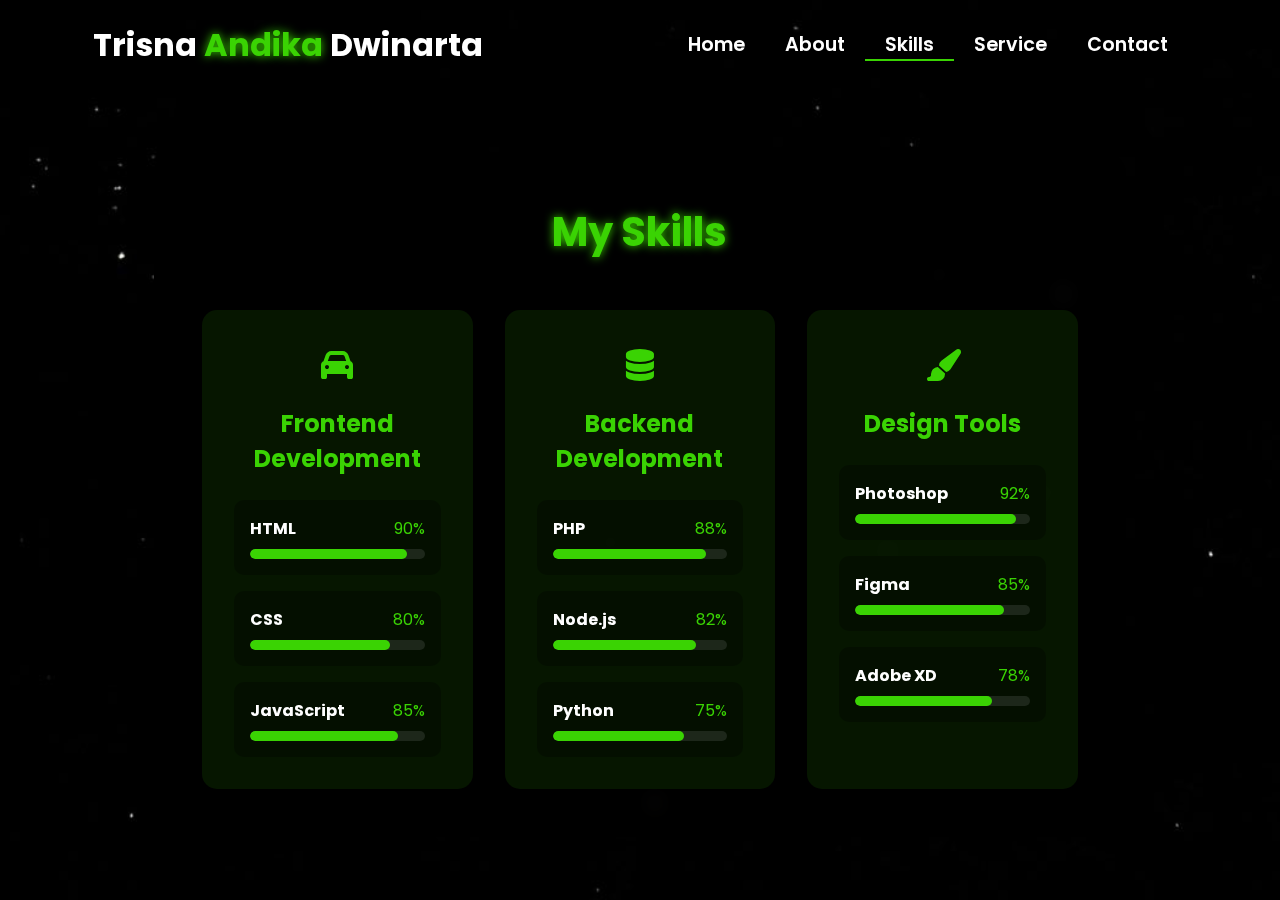
<file: skill.html>
<!-- Subscribe Tamzidan Madiyin di YouTube -->

<!DOCTYPE html>
<html lang="en">
  <head>
    <meta charset="UTF-8" />
    <meta name="viewport" content="width=device-width, initial-scale=1.0" />
    <link
      rel="stylesheet"
      href="https://cdnjs.cloudflare.com/ajax/libs/font-awesome/6.5.1/css/all.min.css"
    />
    <link rel="shortcut icon" href="img/zoro.jpg" type="image/x-icon" />
    <link rel="stylesheet" href="https://unpkg.com/aos@next/dist/aos.css" />
    <style>
      @import url("https://fonts.googleapis.com/css2?family=Poppins:wght@100;200;300;400;500;600&display=swap");

      * {
        padding: 0;
        margin: 0;
        font-family: "Poppins", sans-serif;
        box-sizing: border-box;
      }

      body {
        width: 100%;
        min-height: 100vh;
        background-image: url("./img/background.jpg");
        background-size: cover;
        overflow-x: hidden;
        position: relative;
      }

      nav {
        width: 100%;
        height: 10vh;
        position: relative;
        z-index: 1000;
      }

      .nav-container {
        width: 100%;
        height: 100%;
        display: flex;
        justify-content: space-around;
        align-items: center;
      }

      .logo {
        color: white;
        font-size: 2rem;
        font-weight: bold;
      }

      .logo span {
        color: rgb(58, 211, 3);
        text-shadow: 0 0 10px rgb(58, 211, 3);
      }

      .hamburg,
      .cancel {
        cursor: pointer;
        position: absolute;
        right: 15px;
        top: 10px;
        color: white;
        display: none;
        font-size: clamp(2.5rem, 0.5rem + 5vw, 3rem);
      }

      .nav-container .links {
        display: flex;
      }

      .nav-container .links a {
        font-size: 1.2rem;
        color: white;
        margin: 0 20px;
        text-decoration: none;
        font-weight: 550;
        transition: 0.3s linear;
      }

      .nav-container .links a:hover {
        color: rgb(58, 211, 3);
        border-bottom: 2px solid rgb(58, 211, 3);
      }

      .nav-container .links .active {
        color: rgb(58, 211, 3);
        border-bottom: 2px solid rgb(58, 211, 3);
      }

      .dropdown {
        z-index: 1000;
        position: fixed;
        top: 0;
        left: 0;
        right: 0;
        transform: translateY(-500px);
        width: 100%;
        height: auto;
        backdrop-filter: blur(4px) brightness(40%);
        box-shadow: 0 0 20px black;
        transition: 0.2s linear;
      }

      .dropdown .links a {
        display: flex;
        color: white;
        text-decoration: none;
        padding: 15px 0;
        justify-content: center;
        align-items: center;
        transition: 0.2s linear;
      }

      .dropdown .links a:hover {
        background-color: rgb(58, 211, 3);
      }

      /* Skills Section Styles */
      .skills-container {
        width: 100%;
        min-height: 90vh;
        display: flex;
        justify-content: center;
        align-items: center;
        padding: 2rem;
        position: relative;
        z-index: 1;
      }

      .skills-content {
        width: 80%;
        max-width: 1200px;
        background: rgba(0, 0, 0, 0.7);
        backdrop-filter: blur(10px);
        border-radius: 20px;
        padding: 3rem;
        color: white;
        /* box-shadow: 0 0 30px rgba(58, 211, 3, 0.3); */
      }

      .skills-header {
        text-align: center;
        margin-bottom: 3rem;
      }

      .skills-header h1 {
        font-size: 2.5rem;
        color: rgb(58, 211, 3);
        text-shadow: 0 0 10px rgb(58, 211, 3);
        margin-bottom: 1rem;
      }

      .skills-grid {
        display: grid;
        grid-template-columns: repeat(3, 1fr);
        gap: 2rem;
      }

      .skill-category {
        background: rgba(58, 211, 3, 0.1);
        border-radius: 15px;
        padding: 2rem;
        transition: 0.3s ease;
      }

      .skill-category:hover {
        transform: translateY(-10px);
        box-shadow: 0 0 20px rgba(58, 211, 3, 0.5);
      }

      .skill-category h2 {
        color: rgb(58, 211, 3);
        font-size: 1.5rem;
        margin-bottom: 1.5rem;
        text-align: center;
      }

      .skill-list {
        display: flex;
        flex-direction: column;
        gap: 1rem;
      }

      .skill-item {
        background: rgba(0, 0, 0, 0.3);
        border-radius: 10px;
        padding: 1rem;
      }

      .skill-info {
        display: flex;
        justify-content: space-between;
        margin-bottom: 0.5rem;
      }

      .skill-info h3 {
        font-size: 1rem;
        color: white;
      }

      .skill-info span {
        color: rgb(58, 211, 3);
      }

      .progress-bar {
        width: 100%;
        height: 10px;
        background: rgba(255, 255, 255, 0.1);
        border-radius: 5px;
        overflow: hidden;
      }

      .progress {
        height: 100%;
        background: rgb(58, 211, 3);
        border-radius: 5px;
        transition: width 1.5s ease-in-out;
      }

      .skill-icon {
        font-size: 2rem;
        color: rgb(58, 211, 3);
        margin-bottom: 1rem;
        text-align: center;
      }

      @media (max-width: 884px) {
        .skills-grid {
          grid-template-columns: repeat(2, 1fr);
        }

        nav .logo {
          position: absolute;
          top: 16px;
          left: 15px;
          font-size: 1.5rem;
          /* z-index: 1001; */
        }

        .nav-container .links {
          display: none;
        }

        .hamburg,
        .cancel {
          display: block;
          /* z-index: 1001; */
        }
      }

      @media (max-width: 440px) {
        .skills-container {
          padding: 1rem;
        }

        .skills-content {
          width: 95%;
          padding: 1.5rem;
        }

        .skills-grid {
          grid-template-columns: 1fr;
        }

        .skills-header h1 {
          font-size: 1.8rem;
        }

        .skill-category {
          padding: 1.5rem;
        }

        .skill-category h2 {
          font-size: 1.3rem;
        }

        .skill-icon {
          font-size: 1.5rem;
        }
      }
    </style>
    <title>Skills - Portfolio Website</title>
  </head>
  <body>
    <nav>
      <div class="nav-container">
        <div class="logo" data-aos="zoom-in" data-aos-duration="1500">
          Trisna <span>Andika</span> Dwinarta
        </div>
        <div class="links">
          <div
            class="link"
            data-aos="fade-up"
            data-aos-duration="1500"
            data-aos-delay="100"
          >
            <a href="index.html">Home</a>
          </div>
          <div
            class="link"
            data-aos="fade-up"
            data-aos-duration="1500"
            data-aos-delay="200"
          >
            <a href="about.html">About</a>
          </div>
          <div
            class="link active"
            data-aos="fade-up"
            data-aos-duration="1500"
            data-aos-delay="300"
          >
            <a href="skill.html">Skills</a>
          </div>
          <div
            class="link"
            data-aos="fade-up"
            data-aos-duration="1500"
            data-aos-delay="400"
          >
            <a href="service.html">Service</a>
          </div>
          <div
            class="link"
            data-aos="fade-up"
            data-aos-duration="1500"
            data-aos-delay="500"
          >
            <a href="contact.html">Contact</a>
          </div>
        </div>
      </div>
      <i class="fa-solid fa-bars hamburg" onclick="hamburg()"></i>
      <div class="dropdown">
        <div class="links">
          <a href="index.html">Home</a>
          <a href="about.html">About</a>
          <a href="skill.html">Skills</a>
          <a href="service.html">Service</a>
          <a href="contact.html">Contact</a>
          <i class="fa-solid fa-xmark cancel" onclick="cancel()"></i>
        </div>
      </div>
    </nav>

    <div class="skills-container">
      <div class="skills-content">
        <div
          class="skills-header"
          data-aos="fade-down"
          data-aos-duration="1500"
        >
          <h1>My Skills</h1>
        </div>
        <div class="skills-grid">
          <!-- Frontend Development -->
          <div
            class="skill-category"
            data-aos="fade-up"
            data-aos-duration="1500"
            data-aos-delay="100"
          >
            <div class="skill-icon">
              <i class="fa fa-car"></i>
            </div>
            <h2>Frontend Development</h2>
            <div class="skill-list">
              <div class="skill-item">
                <div class="skill-info">
                  <h3>HTML</h3>
                  <span>90%</span>
                </div>
                <div class="progress-bar">
                  <div class="progress" style="width: 90%"></div>
                </div>
              </div>
              <div class="skill-item">
                <div class="skill-info">
                  <h3>CSS</h3>
                  <span>80%</span>
                </div>
                <div class="progress-bar">
                  <div class="progress" style="width: 80%"></div>
                </div>
              </div>
              <div class="skill-item">
                <div class="skill-info">
                  <h3>JavaScript</h3>
                  <span>85%</span>
                </div>
                <div class="progress-bar">
                  <div class="progress" style="width: 85%"></div>
                </div>
              </div>
            </div>
          </div>

          <!-- Backend Development -->
          <div
            class="skill-category"
            data-aos="fade-up"
            data-aos-duration="1500"
            data-aos-delay="300"
          >
            <div class="skill-icon">
              <i class="fas fa-database"></i>
            </div>
            <h2>Backend Development</h2>
            <div class="skill-list">
              <div class="skill-item">
                <div class="skill-info">
                  <h3>PHP</h3>
                  <span>88%</span>
                </div>
                <div class="progress-bar">
                  <div class="progress" style="width: 88%"></div>
                </div>
              </div>
              <div class="skill-item">
                <div class="skill-info">
                  <h3>Node.js</h3>
                  <span>82%</span>
                </div>
                <div class="progress-bar">
                  <div class="progress" style="width: 82%"></div>
                </div>
              </div>
              <div class="skill-item">
                <div class="skill-info">
                  <h3>Python</h3>
                  <span>75%</span>
                </div>
                <div class="progress-bar">
                  <div class="progress" style="width: 75%"></div>
                </div>
              </div>
            </div>
          </div>

          <!-- Design Tools -->
          <div
            class="skill-category"
            data-aos="fade-up"
            data-aos-duration="1500"
            data-aos-delay="500"
          >
            <div class="skill-icon">
              <i class="fas fa-paint-brush"></i>
            </div>
            <h2>Design Tools</h2>
            <div class="skill-list">
              <div class="skill-item">
                <div class="skill-info">
                  <h3>Photoshop</h3>
                  <span>92%</span>
                </div>
                <div class="progress-bar">
                  <div class="progress" style="width: 92%"></div>
                </div>
              </div>
              <div class="skill-item">
                <div class="skill-info">
                  <h3>Figma</h3>
                  <span>85%</span>
                </div>
                <div class="progress-bar">
                  <div class="progress" style="width: 85%"></div>
                </div>
              </div>
              <div class="skill-item">
                <div class="skill-info">
                  <h3>Adobe XD</h3>
                  <span>78%</span>
                </div>
                <div class="progress-bar">
                  <div class="progress" style="width: 78%"></div>
                </div>
              </div>
            </div>
          </div>
        </div>
      </div>
    </div>

    <script src="https://unpkg.com/aos@next/dist/aos.js"></script>
    <script>
      AOS.init({ offset: 0 });

      function hamburg() {
        const navbar = document.querySelector(".dropdown");
        navbar.style.transform = "translateY(0px)";
      }

      function cancel() {
        const navbar = document.querySelector(".dropdown");
        navbar.style.transform = "translateY(-500px)";
      }
    </script>
  </body>
</html>

<!-- Subscribe Tamzidan Madiyin di YouTube -->
</file>
<file: css/style.css>
@import url("https://fonts.googleapis.com/css2?family=Poppins:wght@100;200;300;400;500;600&display=swap");

* {
  padding: 0;
  margin: 0;
  font-family: "Poppins", sans-serif;
  box-sizing: border-box;
}

body {
  width: 100%;
  height: 100vh;
  background-image: url("../img/background.jpg");
  overflow: hidden;
}

nav {
  width: 100%;
  height: 10vh;
  position: sticky;
}

.nav-container {
  width: 100%;
  height: 100%;
  display: flex;
  justify-content: space-around;
  align-items: center;
}



.logo {
  color: white;
  font-size: 2rem;
  font-weight: bold;
}

.logo span {
  color: rgb(58, 211, 3);
  text-shadow: 0 0 10px rgb(58, 211, 3);
}

.hamburg,
.cancel {
  cursor: pointer;
  position: absolute;
  right: 15px;
  top: 10px;
  color: white;
  display: none;
  font-size: clamp(2.5rem, 0.5rem + 5vw, 3rem);
}

.nav-container .links {
  display: flex;
}

.nav-container .links a {
  font-size: 1.2rem;
  color: white;
  margin: 0 20px;
  text-decoration: none;
  font-weight: 550;
  transition: 0.3s linear;
}

.nav-container .links a:hover {
  color: rgb(58, 211, 3);
  border-bottom: 2px solid rgb(58, 211, 3);
}

.nav-container .links .active {
  color: rgb(58, 211, 3);
  border-bottom: 2px solid rgb(58, 211, 3);
}

.dropdown {
  z-index: 100;
  position: absolute;
  top: 0;
  transform: translateY(-500px);
  width: 100%;
  height: auto;
  backdrop-filter: blur(4px) brightness(40%);
  box-shadow: 0 0 20px black;
  transition: 0.2s linear;
}

.dropdown .links a {
  display: flex;
  color: white;
  text-decoration: none;
  padding: 15px 0;
  justify-content: center;
  align-items: center;
  transition: 0.2s linear;
}

.dropdown .links a:hover {
  background-color: rgb(58, 211, 3);
}

section {
  width: 100%;
  height: 90vh;
}

.main-container {
  width: 100%;
  height: 100%;
  display: flex;
  justify-content: space-evenly;
  align-items: center;
}

.main-container .content {
  color: white;
  width: 40%;
  min-height: 100px;
}

.content h1 {
  font-size: clamp(1rem, 1rem + 5vw, 1.8rem);
}

.content h1 span {
  font-weight: 700;
  text-shadow: 0 0 10px rgb(58, 211, 3);
  color: rgb(58, 211, 3);
}

.content .typewriter {
  font-size: clamp(1rem, 1rem + 5vw, 2.5rem);
  font-weight: 700;
}

.typewriter span {
  color: rgb(58, 211, 3);
  text-shadow: 0 0 10px rgb(58, 211, 3);
}

.content p {
  font-size: clamp(0, 4rem, 0.2rem + 9vw, 1rem);
  margin: 10px 0;
}

.social-links i {
  display: inline-flex;
  justify-content: center;
  align-items: center;
  width: 3rem;
  height: 3rem;
  background-color: transparent;
  border: 0.2rem solid rgb(58, 211, 3);
  border-radius: 50%;
  color: rgb(58, 211, 3);
  margin: 0 15px;
  font-size: 1.5rem;
  transition: 0.2s linear;
}

.social-links i:hover {
  scale: 1.3;
  filter: drop-shadow(0 0 10px rgb(58, 211, 3));
  color: black;
  background-color: rgb(58, 211, 3);
  -webkit-filter: drop-shadow(0 0 10px rgb(58, 211, 3));
}

.content button {
  width: 50%;
  height: 6vh;
  margin: 30px;
  background-color: rgb(18 171 0);
  color: white;
  border: none;
  outline: none;
  font-size: 120%;
  font-weight: 700;
  border-radius: 5px;
  transition: 0.2s linear;
}

.content button:hover {
  scale: 1.1;
  color: rgb(58, 211, 3);
  border: 2px solid rgb(58, 211, 3);
  background-color: transparent;
  font-weight: 700;
  box-shadow: 0 0 40px 5px rgb(58, 211, 3);
}

.main-container .image {
  width: 50vh;
  height: 50vh;
  border-radius: 100%;
  overflow: hidden;
  box-shadow: 0 0 50px rgb(58, 211, 3);
}

.main-container .image img {
  width: 100%;
  height: 100%;
}

.main-container .image:hover {
  animation: animate 1.5s ease-in-out infinite;
  -webkit-animation: animate 1.5s ease-in-out infinite;
}

@keyframes animate {
  0% {
    scale: 1;
  }
  50% {
    scale: 1.05;
  }
  100% {
    scale: 1;
  }
}

@media (max-width: 1124px) {
  nav .logo {
    position: absolute;
    top: 16px;
    left: 15px;
    font-size: 1.5rem;
  }

  .main-container {
    display: flex;
    flex-direction: column-reverse;
  }

  .nav-container .links {
    display: none;
  }

  .hamburg,
  .cancel {
    display: block;
  }

  .main-container .content {
    width: 80%;
  }
  .social-links i {
    width: 2.5rem;
    height: 2.5rem;
    font-size: 1.5rem;
  }

  .main-container .image {
    z-index: -1;
    width: 40vh;
    height: 40vh;
  }
}

@media (max-width: 540px) {
  .main-container .image {
    width: 30vh;
    height: 30vh;
  }

  .main-container .content {
    width: 80%;
  }

  .main-container button {
    margin-top: 15px;
  }
}
</file>
